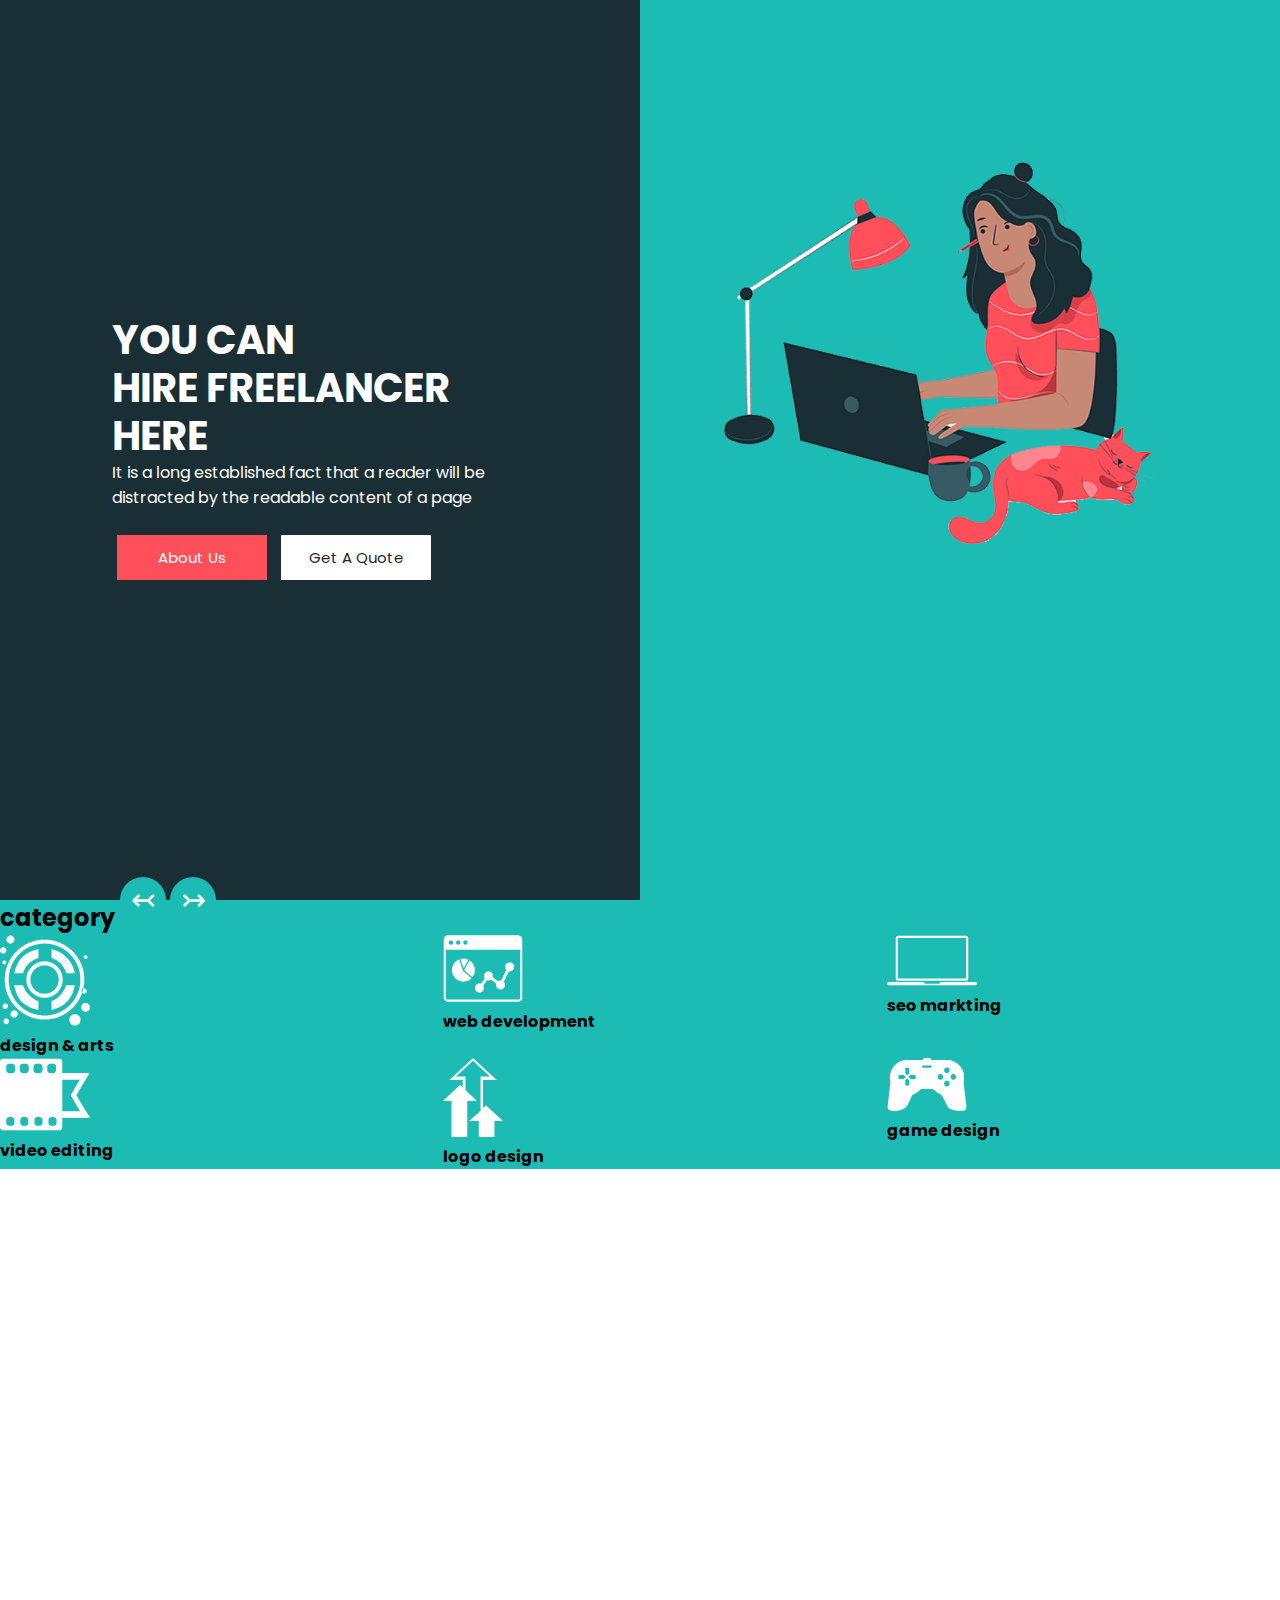
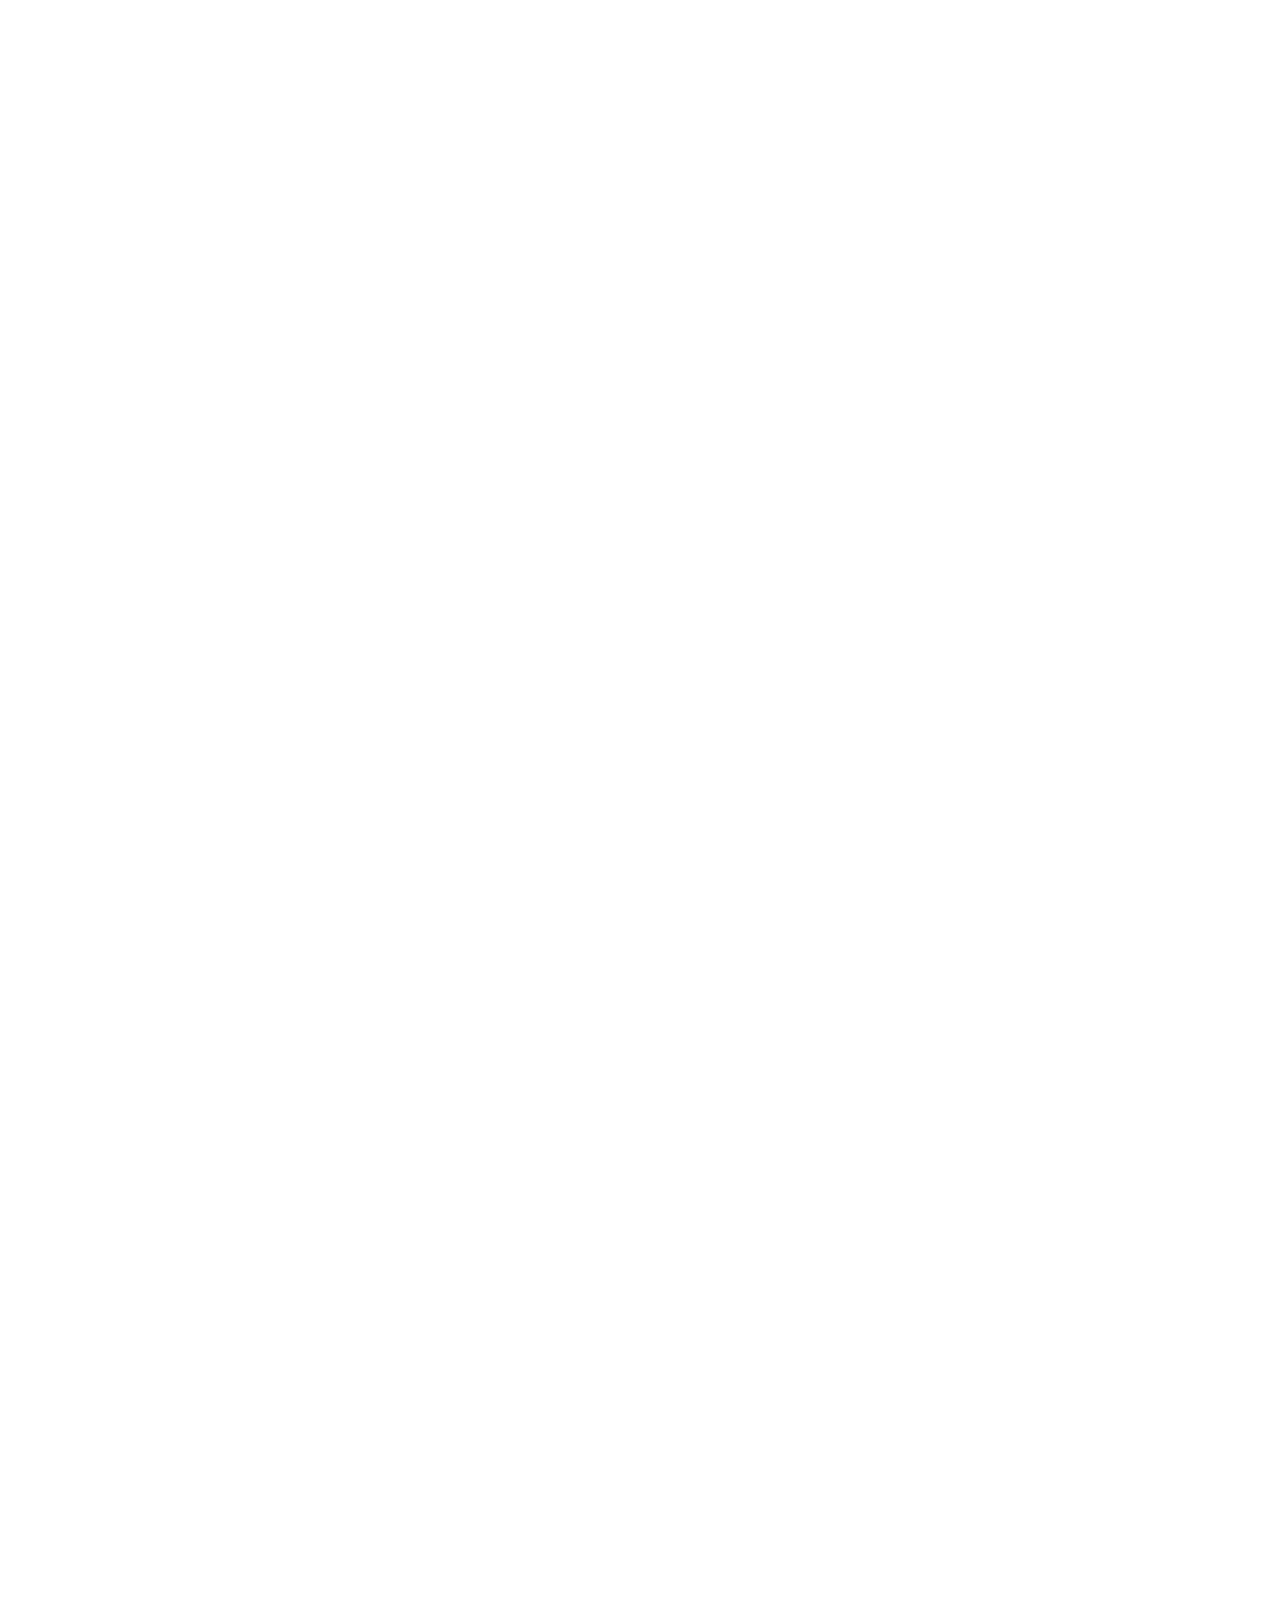
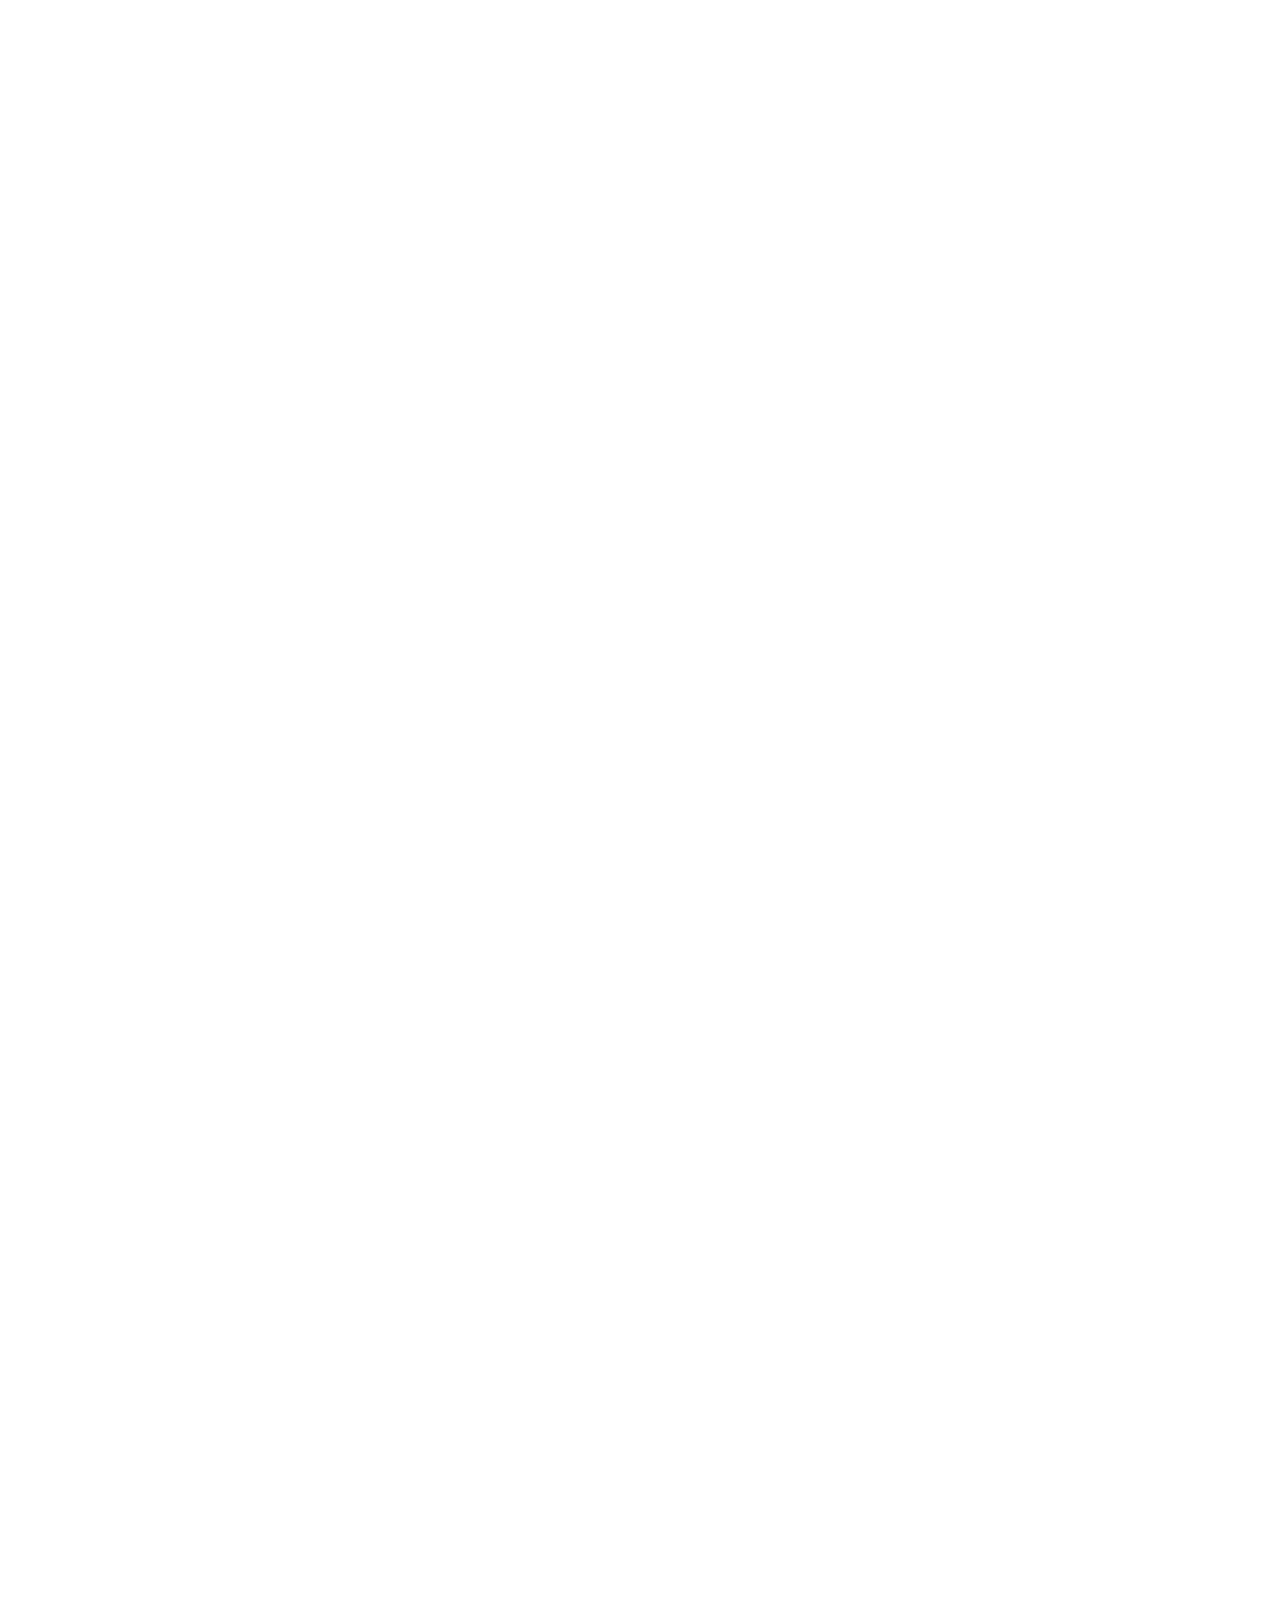
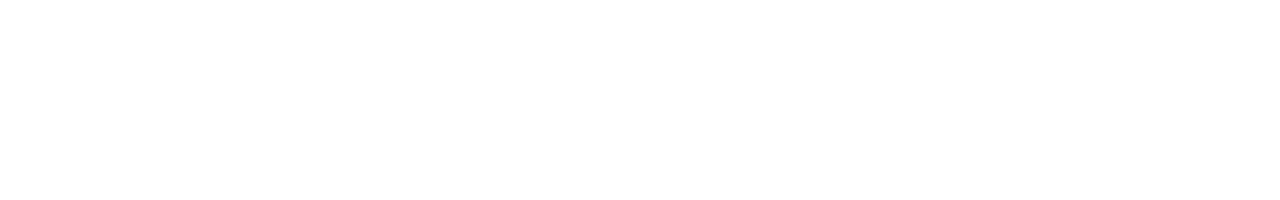
<file: index.html>
<!DOCTYPE html>
<html lang="en">
<head>
  <meta charset="UTF-8">
  <meta name="viewport" content="width=device-width, initial-scale=1.0">
  <title>Spering | Template</title>

  <link rel="preconnect" href="https://fonts.googleapis.com">
  <link rel="preconnect" href="https://fonts.gstatic.com" crossorigin>
  <link href="https://fonts.googleapis.com/css2?family=Poppins:wght@100;200;300;400;500;600;700;800;900&display=swap" rel="stylesheet">

  <link rel="stylesheet" href="spering.css">
</head>
<body>

    <!-- start header rules -->
    <header>
      <div class="logo">
        <img src="logo.png" alt="">
        <span>spering</span>
      </div>

      <div class="menu-container">
        <img class="menu-image" src="menu.png" alt="">
        
        <ul class="menu">
          <li><a href="#">home</a></li>
          <li><a href="#">about</a></li>
          <li><a href="#">experience</a></li>
          <li><a href="#">category</a></li>
          <li><a href="#">testimonial</a></li>
        </ul>
      </div>
    </header>
    <!-- End header rules -->

    <!-- start main rules -->
    <main>
      <div class="main-container">
        <div class="left-side">
          <div class="left-container">
            <h1>you can <br>hire freelancer <br>here</h1>
            <p>It is a long established fact that a reader will be distracted by the readable content of a page</p>
            <a class="btn-1">about us</a>
            <a class="btn-2">get a quote</a>
          </div>
        </div>

        <div class="right-side">
          <img src="slider-img.png" alt="">
        </div>
      </div>
      
      <div class="arrows-container">
        <div class="left-arrow">
          &larrtl;
        </div>
        <div class="right-arrow">
          &rarrtl;
        </div>
      </div>
    </main>
    <!-- End main rules -->


    <div class="category-container">

      <h2 class="category-title">category</h2>

      <div class="category-container-items">
        
        <div class="category-item">
          <img src="c1.png" alt="">
          <h4>design & arts</h4>
        </div>

        <div class="category-item">
          <img src="c2.png" alt="">
          <h4>web development</h4>
        </div>

        <div class="category-item">
          <img src="c3.png" alt="">
          <h4>seo markting</h4>
        </div>

        <div class="category-item">
          <img src="c4.png" alt="">
          <h4>video editing</h4>
        </div>

        <div class="category-item">
          <img src="c5.png" alt="">
          <h4>logo design</h4>
        </div>

        <div class="category-item">
          <img src="c6.png" alt="">
          <h4>game design</h4>
        </div>
      </div>
    </div>

    
</body>
</html>
</file>
<file: spering.css>
*{
  padding: 0;
  margin: 0;
  /* box-sizing: border-box; */
}
:root {
  --blue-main-color: #1cbbb4;
  --red-main-color: #ff4f5a;
}
body {
  height: 5000px;
  font-family: 'Poppins', sans-serif;
}
.background {

}
/* start-header-rules */
header {
  display: flex;
  justify-content: space-between;
  align-items: center;
  width: 97%;
  margin-top: 20px;
  position: absolute;
  left: 1.5%;
}
header .logo {
  display: flex;
  align-items: center;
}
header .logo img {
  width: 35px;
  height: 38px;
}
header .logo span {
  color: white;
  font-weight: bold;
  text-transform: capitalize;
  font-size: 24px;
}

header .menu-container {
  position: relative;
  cursor: pointer;
}
header .menu-image {

}
header .menu-container .menu {
  list-style: none;
  position: absolute;
  right: 0%;
  top: calc(80% + 10px);
  width: 160px;
  display: none;
}
header .menu-container .menu::after {
  content: "";
  position: absolute;
  border: 10px solid transparent;
  border-bottom-color: green;
  bottom: 100%;
  right: 0;
}
header .menu-container:hover .menu {
  display: block;
}
header .menu-container .menu li {}

header .menu-container .menu li a {
  color: #ffffff;
  text-decoration: none;
  text-transform: capitalize;
  font-size: 18px;
  display: block;
  padding: 10px;
  background: gray;
  transition: 0.3s;
}
header .menu-container .menu li a:hover {
  padding-left: 20px;
}
/* End-header-rules */

/* start main rules */
main {
  position: relative;
}
main .main-container {
  display: flex;
  align-items: center;
  height: 100vh;
  width: 100%;
}
@media (max-width: 991px) {
  main .main-container {
    flex-direction: column;
    text-align: center;
  }
}
@media (max-width: 769px) {
  main .main-container {
    flex-direction: column;
    /* text-align: end; */
  }
}

main .main-container .left-side {
  width: 50%;
  background-color: #1a2e35;
  display: flex;
  justify-content: center;
  align-items: center;
  height: 100%;
}
main .main-container .left-side .left-container {
  width: 65%;
}
main .main-container .left-side h1 {
  font-size: 40px;
  text-transform: uppercase;
  font-weight: 700;
  color: white;
  line-height: 1.2;
}
main .main-container .left-side p {
  color: white;
  margin-bottom: 20px;
}
main .main-container .left-side a {
  display: inline-block;
  box-sizing: border-box;
  width: 150px;
  padding: 10px 10px;
  font-size: 15px;
  text-transform: capitalize;
  text-align: center;
  margin: 5px;
  border: 1px solid transparent;
  cursor: pointer;
}
@media (max-width: 991px) {
  main .main-container .left-side a {
    display: block;
  }
}
main .main-container .left-side .btn-1 {
  background: var(--red-main-color);
  color: #ffffff;
}
main .main-container .left-side .btn-1:hover {
  background: transparent;
  border-color: var(--red-main-color);
  color: var(--red-main-color);
}
main .main-container .left-side .btn-2 {
  color: #252525;
  background-color: #ffffff;
}
main .main-container .left-side .btn-2:hover {
  background:transparent;
  color: #ffffff;
  border-color:#ffffff;
}
main .main-container .right-side {
  width: 50%;
  background: var(--blue-main-color);
  height: 100%;

}
main .main-container .right-side img {
  width: 450px;
  margin-top: 150px;
  margin-left: 70px;
  
}

.arrows-container {
  width: 96px;
  display: flex;
  justify-content: space-between;
  position: absolute;
  bottom: -23px;
  left: 120px;
}
.left-arrow,
.right-arrow {
  width: 46px;
  height: 46px;
  border-radius: 50%;
  background:var(--blue-main-color);
  font-size: 30px;
  color: #ffffff;
  display: flex;
  justify-content: center;
  align-items: center;
  cursor: pointer;
}
.right-arrow {
  margin-left: 2px;
}
.left-arrow {
  margin-right: 2px;
}
/* End main rules */


.category-container {
  background: #1cbbb4;
}

.category-container-items {
  display: grid;
  grid-template-columns: repeat(3, 1fr);
  column-gap: 50px;
}
.category-item {

}
</file>
